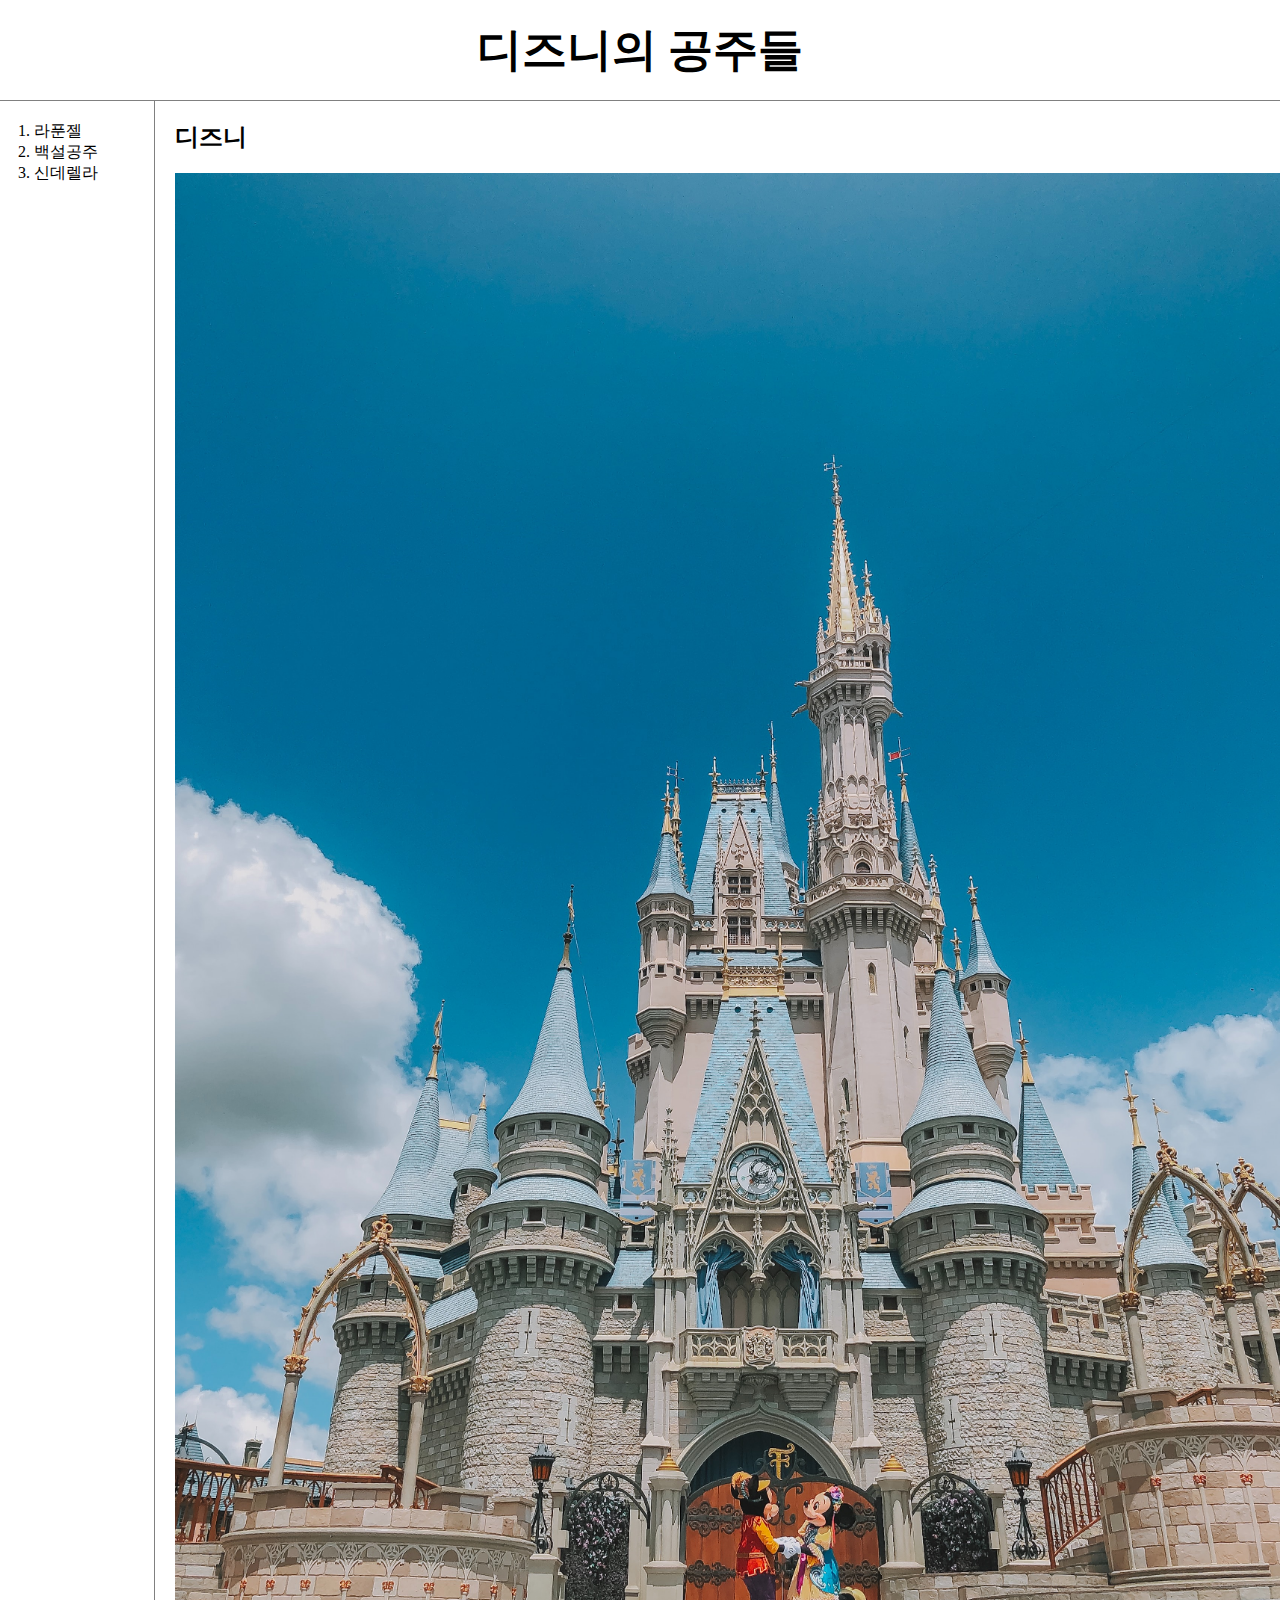
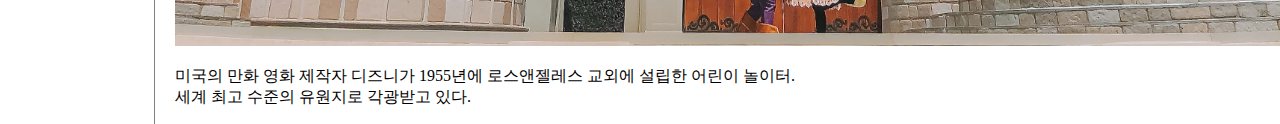
<file: index.html>
<!doctype html>
<html>
<head>
    <title>디즈니의 공주들 - Welcome</title>
    <meta charset="utf-8">
    <link rel="stylesheet" href="style.css">    
</head>
<body>
    <h1><a href="index.html">디즈니의 공주들</a></h1>
    <div id="grid">
        <ol>
            <li><a href="1.html">라푼젤</a></li>
            <li><a href="2.html">백설공주</a></li>
            <li><a href="3.html">신데렐라</a></li>
        </ol>
        <div id="article">
            <h2>디즈니</h2>
            <img src="disney.jpg" width="100%">
            <p>미국의 만화 영화 제작자 <a href="www.disney.co.kr" target="_blank" title="디즈니 공식 홈페이지">디즈니</a>가 1955년에 로스앤젤레스 교외에 설립한 어린이 놀이터. <br>세계 최고 수준의 유원지로 각광받고 있다.</p>
        </div>
    </div>
    </body>
</html>
</file>
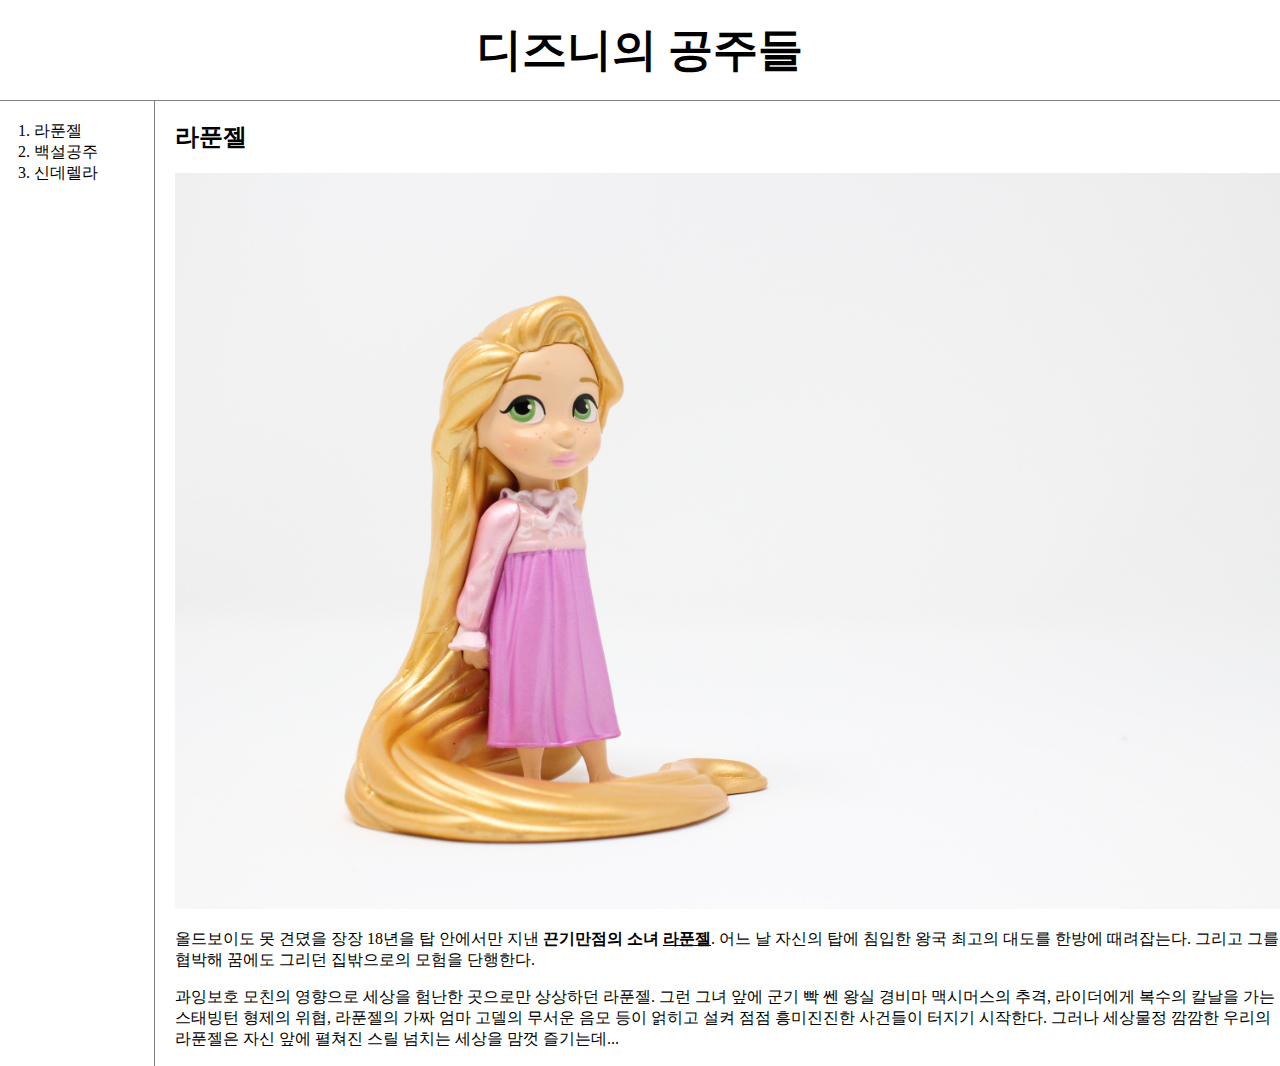
<file: 1.html>
<!doctype html>
<html>
<head>
    <title>디즈니의 공주들 - 라푼젤</title>
    <meta charset="utf-8">
    <link rel="stylesheet" href="style.css">
</head>
<body>
    <h1><a href="index.html">디즈니의 공주들</a></h1>
    <div id="grid">
        <ol>
            <li><a href="1.html">라푼젤</a></li>
            <li><a href="2.html">백설공주</a></li>
            <li><a href="3.html">신데렐라</a></li>
        </ol>
        <div id="article">
            <h2>라푼젤</h2>
            <img src="rapunzel.jpg" width="100%">
            <p>올드보이도 못 견뎠을 장장 18년을 탑 안에서만 지낸 <strong>끈기만점의 소녀 <u>라푼젤</u></strong>. 어느 날 자신의 탑에 침입한 왕국 최고의 대도를 한방에 때려잡는다. 그리고 그를 협박해 꿈에도 그리던 집밖으로의 모험을 단행한다.</p>
            <p>과잉보호 모친의 영향으로 세상을 험난한 곳으로만 상상하던 <a href="https://search.naver.com/search.naver?sm=tab_hty.top&where=nexearch&query=%EB%9D%BC%ED%91%BC%EC%A0%A4&oquery=%EC%98%81%ED%99%94+%EB%9D%BC%ED%91%BC%EC%A0%A4+%EC%A0%95%EB%B3%B4&tqi=hsC7Wdp0YidssR1umTCssssstTG-512763" target="_blank" title="라푼젤 네이버 정보">라푼젤</a>. 그런 그녀 앞에 군기 빡 쎈 왕실 경비마 맥시머스의 추격, 라이더에게 복수의 칼날을 가는 스태빙턴 형제의 위협, 라푼젤의 가짜 엄마 고델의 무서운 음모 등이 얽히고 설켜 점점 흥미진진한 사건들이 터지기 시작한다. 그러나 세상물정 깜깜한 우리의 라푼젤은 자신 앞에 펼쳐진 스릴 넘치는 세상을 맘껏 즐기는데...</p>    
        </div>
    </div>
</body>
</html>
</file>
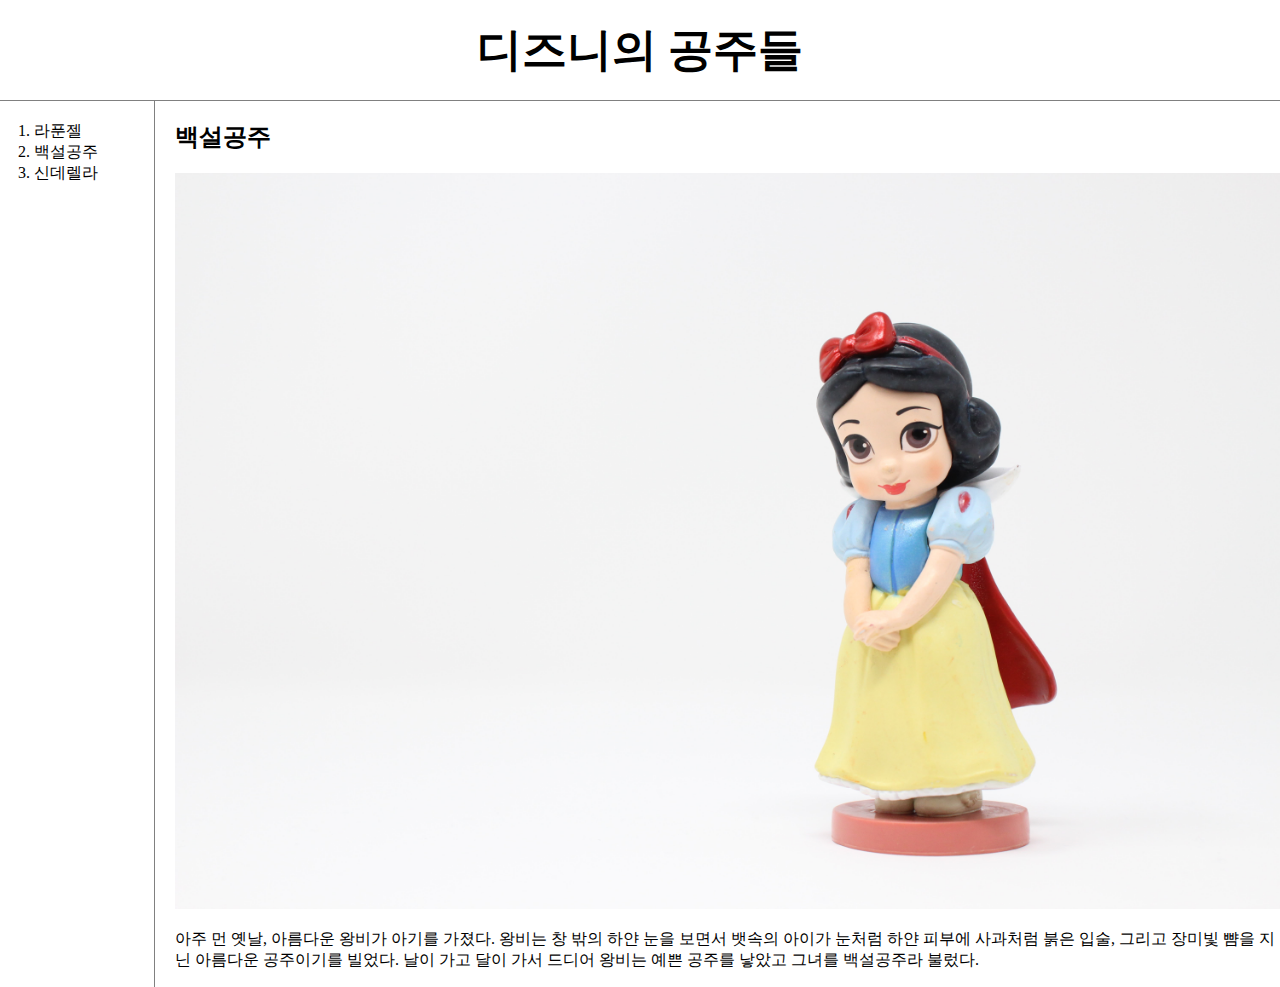
<file: 2.html>
<!doctype html>
<html>
<head>
    <title>디즈니의 공주들 - 백설공주</title>
    <meta charset="utf-8">
    <link rel="stylesheet" href="style.css">
</head>
<body>
    <h1><a href="index.html">디즈니의 공주들</a></h1>
    <div id="grid">
        <ol>
            <li><a href="1.html">라푼젤</a></li>
            <li><a href="2.html">백설공주</a></li>
            <li><a href="3.html">신데렐라</a></li>
        </ol>
        <div id="article">
            <h2>백설공주</h2>
            <img src="snowwhite.jpg" width="100%">
            <p>아주 먼 옛날, 아름다운 왕비가 아기를 가졌다. 왕비는 창 밖의 하얀 눈을 보면서 뱃속의 아이가 눈처럼 하얀 피부에 사과처럼 붉은 입술, 그리고 장미빛 뺨을 지닌 아름다운 공주이기를 빌었다. 
            날이 가고 달이 가서 드디어 왕비는 예쁜 공주를 낳았고 그녀를 <a href="https://search.naver.com/search.naver?where=nexearch&sm=top_hty&fbm=1&ie=utf8&query=%EB%B0%B1%EC%84%A4%EA%B3%B5%EC%A3%BC" target="_blank" title="백설공주 네이버 정보">백설공주</a>라 불렀다.</p>
        </div>
    </div>
</body>
</html>
</file>
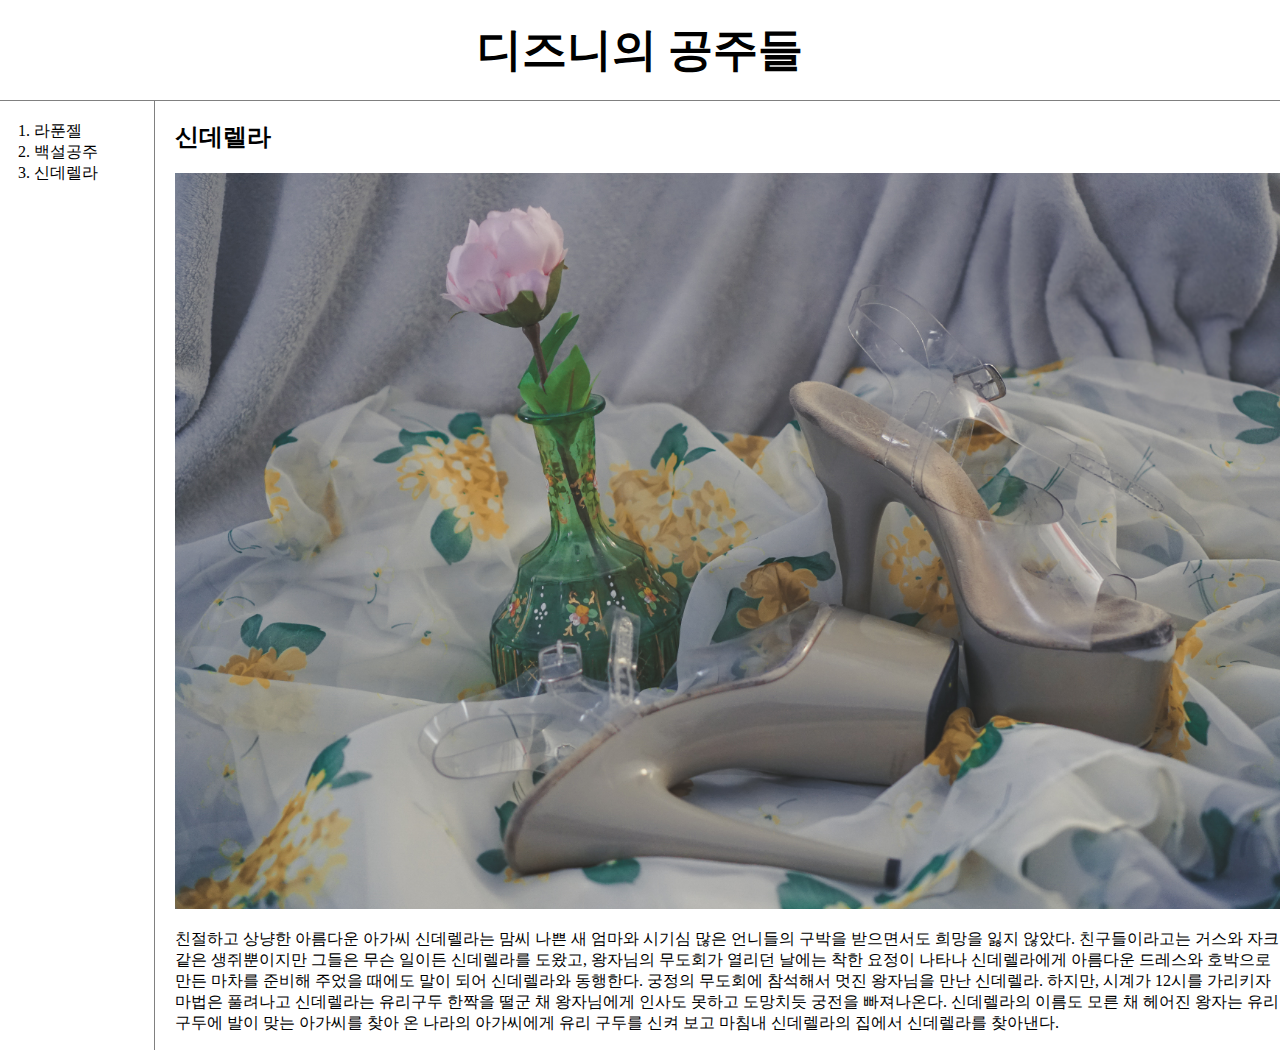
<file: 3.html>
<!doctype html>
<html>
<head>
    <title>디즈니의 공주들 - 신데렐라</title>
    <meta charset="utf-8">
    <link rel="stylesheet" href="style.css">
</head>
<body>
    <h1><a href="index.html">디즈니의 공주들</a></h1>
    <div id="grid">
        <ol>
            <li><a href="1.html">라푼젤</a></li>
            <li><a href="2.html">백설공주</a></li>
            <li><a href="3.html">신데렐라</a></li>
        </ol>
        <div id="article">
            <h2>신데렐라</h2>
            <img src="cinderella.jpg" width="100%">
            <p>친절하고 상냥한 아름다운 아가씨 <a href="https://search.naver.com/search.naver?sm=tab_hty.top&where=nexearch&query=%EC%8B%A0%EB%8D%B0%EB%A0%90%EB%9D%BC&oquery=%EB%B0%B1%EC%84%A4%EA%B3%B5%EC%A3%BC&tqi=hsCmClp0YiRssjwmcysssssstWl-473377" target="_blank" title="신데렐라 네이버 정보">신데렐라</a>는 맘씨 나쁜 새 엄마와 시기심 많은 언니들의 구박을 받으면서도 희망을 잃지 않았다. 
            친구들이라고는 거스와 자크같은 생쥐뿐이지만 그들은 무슨 일이든 신데렐라를 도왔고, 왕자님의 무도회가 열리던 날에는 착한 요정이 나타나 신데렐라에게 아름다운 드레스와 호박으로 만든 마차를 준비해 주었을 때에도 말이 되어 신데렐라와 동행한다. 궁정의 무도회에 참석해서 멋진 왕자님을 만난 신데렐라. 하지만, 시계가 12시를 가리키자 마법은 풀려나고 신데렐라는 유리구두 한짝을 떨군 채 왕자님에게 인사도 못하고 도망치듯 궁전을 빠져나온다. 신데렐라의 이름도 모른 채 헤어진 왕자는 유리구두에 발이 맞는 아가씨를 찾아 온 나라의 아가씨에게 유리 구두를 신켜 보고 마침내 신데렐라의 집에서 신데렐라를 찾아낸다.</p>
        </div>
    </div>
</body>
</html>
</file>
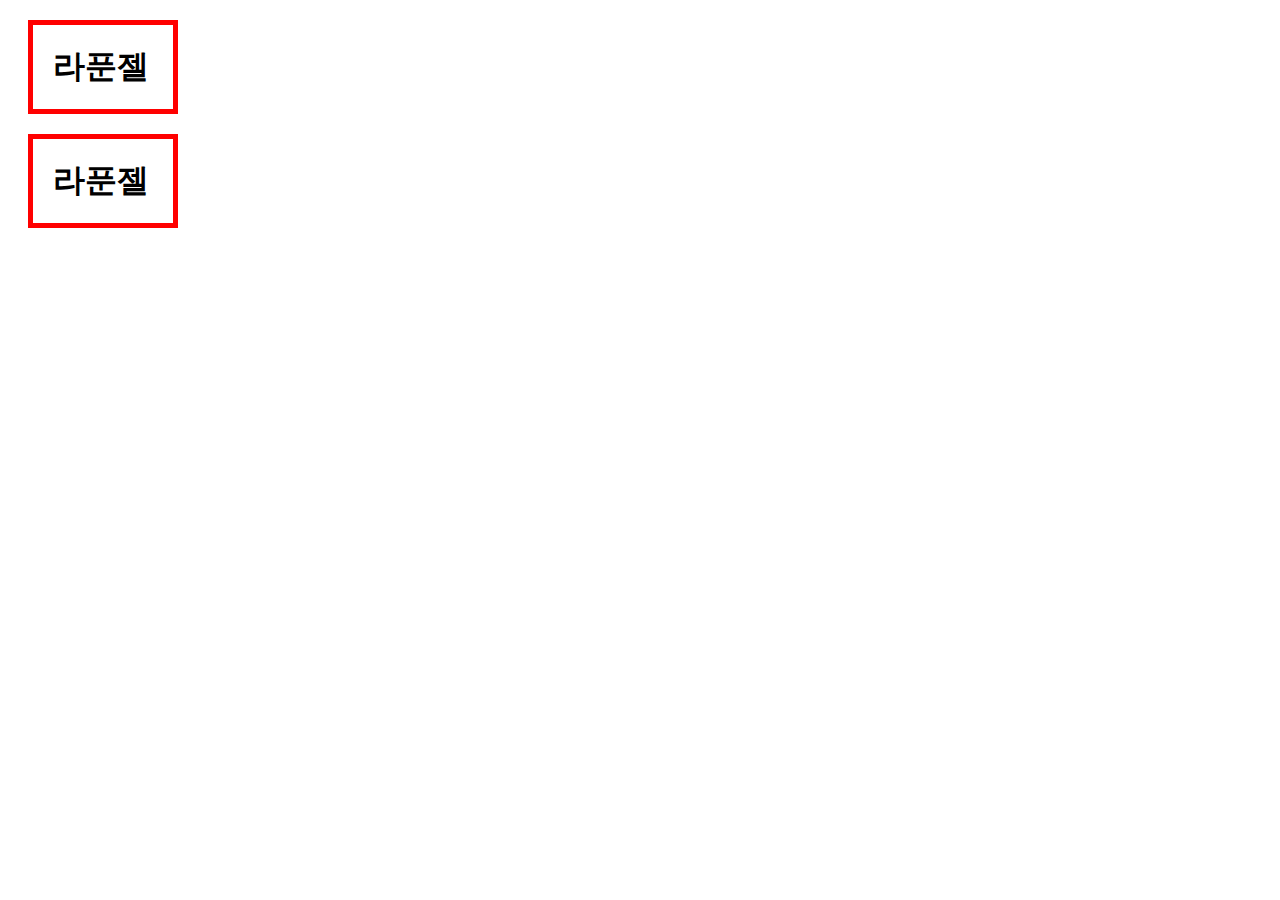
<file: box.html>
<!DOCTYPE html>
<html>
    <head>
        <meta charset="utf-8">
        <title></title>
        <style>
            h1 {
                border: 5px solid red;
                padding:20px; /* 글씨와 테두리 사이의 간격을 줄 수 있음 */
                margin:20px; /* 테두리와 테두리의 사이에 간격을 줄 수 있음 */
                display:block; /* h1에 포함되어 있는 속성임 */
                width:100px; /* 화면전체를 쓰는 속성을 바꾸고싶을 때 사용*/
            }
        </style>
    </head>
    <body>
        <h1>라푼젤</h1>
        <h1>라푼젤</h1>
    </body>
</html>
</file>
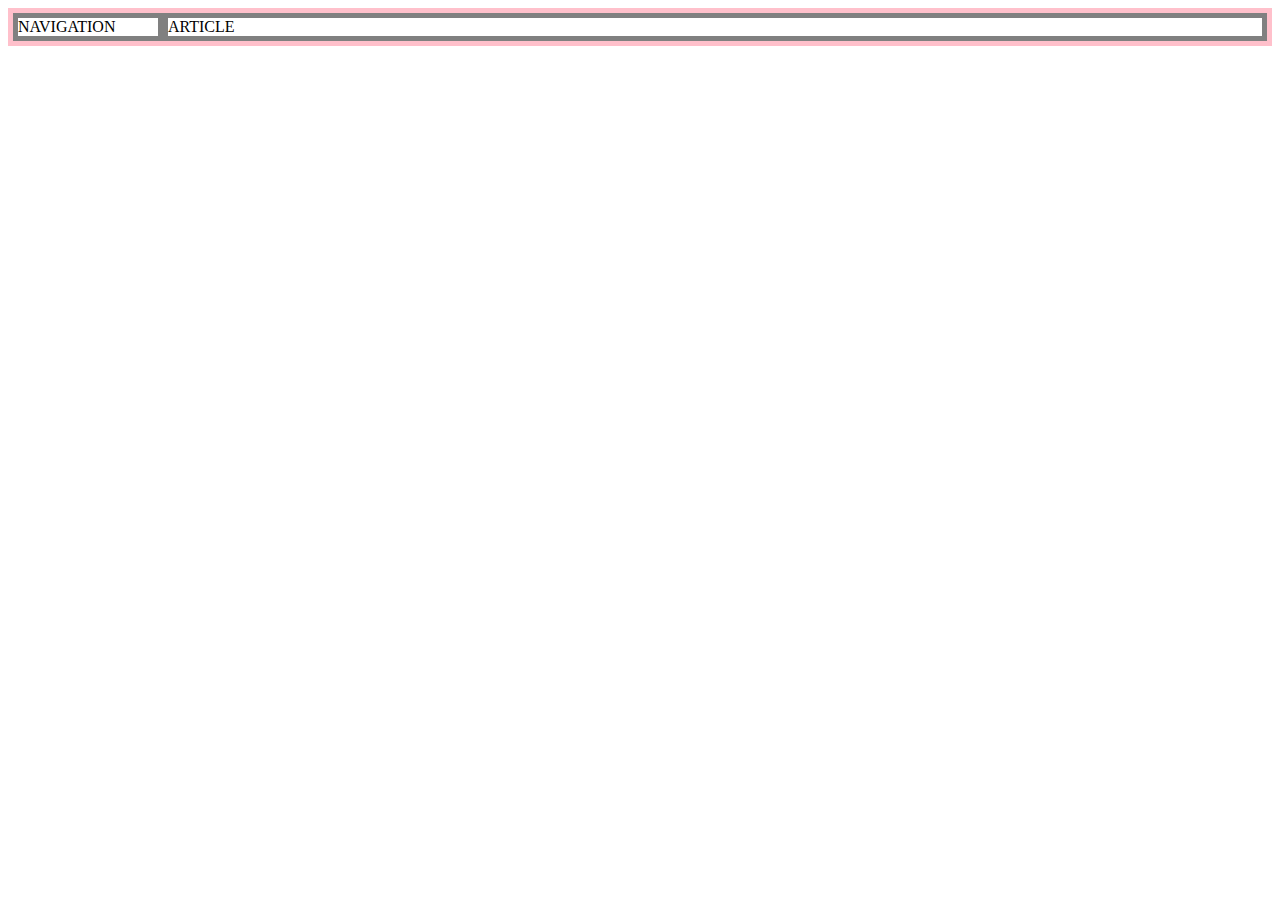
<file: grid.html>
<!DOCTYPE html>
<html>
    <head>
        <meta charset="utf-8">
        <title></title>
        <style>
            #grid {
                border: 5px solid pink;
                display: grid;
                grid-template-columns: 150px 1fr;
            }
            div {
                border: 5px solid gray;
            }
        </style>
    </head>
    <body>
        <div id="grid">
            <div>NAVIGATION</div>
            <div>ARTICLE</div>
        </div>
    </body>
</html>
</file>
<file: style.css>
body{
    margin: 0;
}
a{
    color: black;
    text-decoration: none;
}
h1{
    font-size: 45px;
    text-align: center;
    border-bottom: 1px solid gray;
    margin: 0;
    padding: 20px;
}
ol{
    border-right: 1px solid gray;
    width: 100px;
    margin: 0;
    padding: 20px;
    padding-left: 34px;
}
#grid{
    display: grid;
    grid-template-columns: 150px 1fr;
}
#grid ol{
    padding-left: 34px;
}
#grid #article{
    padding-left: 25px;
}
@media(max-width: 800px){
    #grid{
        display: block;
    }
    ol{
        border-right: none;
    }
    h1{
        border-bottom: none;
    }
}
</file>
